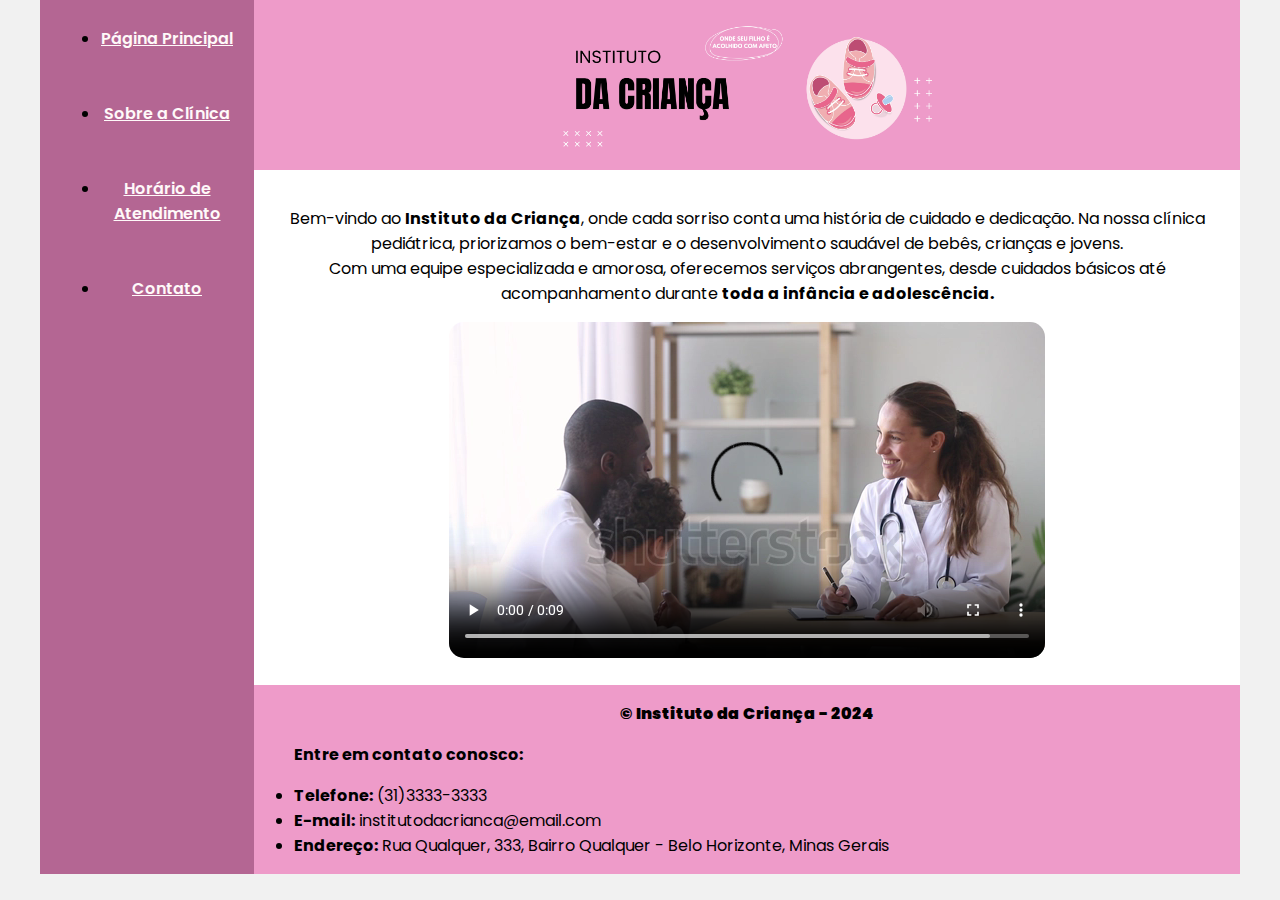
<file: index.html>
<!DOCTYPE html>
<html lang="pt-br">

<head>
    <meta charset="UTF-8">
    <meta http-equiv="X-UA-Compatible" content="IE=edge">
    <meta name="viewport" content="width=device-width, initial-scale=1.0">
    <title>Instituto da Criança</title>
    <link rel="stylesheet" href="style.css">

    <link rel="preconnect" href="https://fonts.googleapis.com">
    <link rel="preconnect" href="https://fonts.gstatic.com" crossorigin>
    <link
        href="https://fonts.googleapis.com/css2?family=Dancing+Script&family=Montserrat:wght@100;400&family=Poppins:ital,wght@0,100;0,200;0,300;0,400;0,500;0,600;0,700;0,800;0,900;1,100;1,200;1,300;1,400;1,500;1,600;1,700;1,800;1,900&family=Roboto:ital,wght@0,100;0,300;0,400;0,500;0,700;0,900;1,100;1,300;1,400;1,500;1,700;1,900&family=Titan+One&display=swap"
        rel="stylesheet">
</head>

<body>
    <div class="wrapper">
        <div class="menu">
            <!-- Aqui vai o seu menu -->
            <ul>
                <li><a href="/index.html">Página Principal</a></li><br><br>
                <li><a href="/sobre.html">Sobre a Clínica</a></li><br><br>
                <li><a href="/horario.html">Horário de Atendimento</a></li><br><br>
                <li><a href="/contato.html">Contato</a></li>
            </ul>
        </div>

        <div class="main">
            <div class="header">
                <img src="/assets/1.png" width="400">
            </div>

            <div class="content">
                <p>
                    Bem-vindo ao <strong>Instituto da Criança</strong>, onde cada sorriso conta uma história de cuidado e dedicação. Na
                    nossa clínica pediátrica, priorizamos o bem-estar e o desenvolvimento saudável de bebês, crianças e
                    jovens. 
                    <br>
                    Com uma equipe especializada e amorosa, oferecemos serviços abrangentes, desde cuidados
                    básicos até acompanhamento durante <strong>toda a infância e adolescência.</strong>
                </p>

                <video id="content-page-video" controls autoplay loop>
                    <source src="/assets/stock-footage-young-female-caucasian-doctor-make-notes-listen-to-african-american-father-of-little-ill-child-son.webm">
                    Seu navegador não suporta vídeos
                </video>
            </div>

            <div class="footer">
                <p id="copyright-footer">
                    &copy; Instituto da Criança - 2024
                </p>
                <p id="footer-contact">
                    <strong>Entre em contato conosco:</strong>
                <ul id="contact-footer-list">
                    <li><strong>Telefone:</strong> (31)3333-3333 </li>
                    <li><strong>E-mail:</strong> institutodacrianca@email.com</li>
                    <li><strong>Endereço:</strong> Rua Qualquer, 333, Bairro Qualquer - Belo Horizonte, Minas Gerais
                    </li>
                </ul>
                </p>
            </div>
        </div>
    </div>
</body>

</html>
</file>
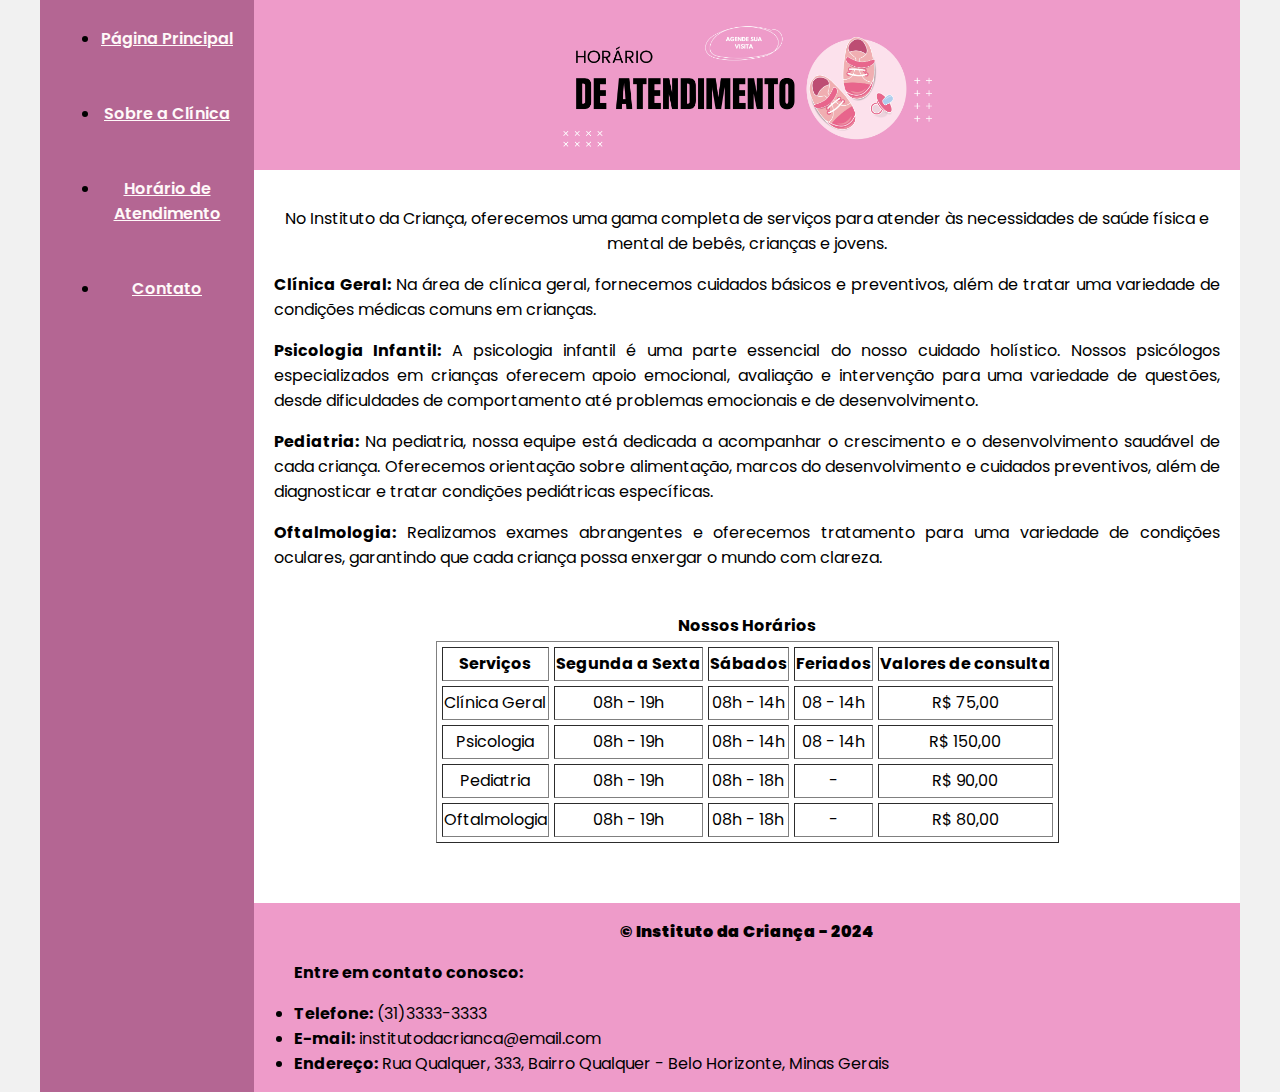
<file: horario.html>
<!DOCTYPE html>
<html lang="pt-br">

<head>
    <meta charset="UTF-8">
    <meta http-equiv="X-UA-Compatible" content="IE=edge">
    <meta name="viewport" content="width=device-width, initial-scale=1.0">
    <title>Horário de Atendimento</title>
    <link rel="stylesheet" href="style.css">

    <link rel="preconnect" href="https://fonts.googleapis.com">
    <link rel="preconnect" href="https://fonts.gstatic.com" crossorigin>
    <link
        href="https://fonts.googleapis.com/css2?family=Dancing+Script&family=Montserrat:wght@100;400&family=Poppins:ital,wght@0,100;0,200;0,300;0,400;0,500;0,600;0,700;0,800;0,900;1,100;1,200;1,300;1,400;1,500;1,600;1,700;1,800;1,900&family=Roboto:ital,wght@0,100;0,300;0,400;0,500;0,700;0,900;1,100;1,300;1,400;1,500;1,700;1,900&family=Titan+One&display=swap"
        rel="stylesheet">
</head>

<body>
    <div class="wrapper">
        <div class="menu">
            <!-- Aqui vai o seu menu -->
            <ul>
                <li><a href="/index.html">Página Principal</a></li><br><br>
                <li><a href="/sobre.html">Sobre a Clínica</a></li><br><br>
                <li><a href="/horario.html">Horário de Atendimento</a></li><br><br>
                <li><a href="/contato.html">Contato</a></li>
            </ul>
        </div>

        <div class="main">
            <div class="header">
                <img src="/assets/horario-de-atendimento.png" width="400">
            </div>

            <div class="content">
                <p>
                    No Instituto da Criança, oferecemos uma gama completa de serviços para atender às
                    necessidades de saúde física e mental de bebês, crianças e jovens.
                </p>
                <p id="general-clinic-description">
                    <strong>Clínica Geral:</strong> Na área de clínica geral, fornecemos cuidados básicos e preventivos,
                    além de tratar uma variedade de condições médicas comuns em crianças.
                </p>

                <p id="psychology-description">
                    <strong>Psicologia Infantil:</strong> A psicologia infantil é uma parte essencial do nosso cuidado
                    holístico. Nossos psicólogos especializados em crianças oferecem apoio emocional, avaliação e
                    intervenção para uma variedade de questões, desde dificuldades de comportamento até problemas
                    emocionais e de desenvolvimento.
                </p>

                <p id="pediatrics-description">
                    <strong>Pediatria:</strong> Na pediatria, nossa equipe está dedicada a acompanhar o crescimento e o
                    desenvolvimento saudável de cada criança. Oferecemos orientação sobre alimentação, marcos do
                    desenvolvimento e cuidados preventivos, além de diagnosticar e tratar condições pediátricas
                    específicas.
                </p>

                <p id="ophtalmology-description">
                    <strong>Oftalmologia:</strong> Realizamos exames abrangentes e oferecemos tratamento para uma
                    variedade de condições oculares, garantindo que cada criança possa enxergar o mundo com clareza.
                </p> 
                <br>

                <table id="schedule-table" cellspacing="5px" border="1">
                    <caption id="table-title">Nossos Horários</caption>
                    <thead>
                        <tr>
                            <th>Serviços</th>
                            <th>Segunda a Sexta</th>
                            <th>Sábados</th>
                            <th>Feriados</th>
                            <th>Valores de consulta</th>
                        </tr>
                    </thead>
                    <tbody>
                        <tr>
                            <td>Clínica Geral</td>
                            <td>08h - 19h</td>
                            <td>08h - 14h</td>
                            <td>08 - 14h</td>
                            <td>R$ 75,00</td>
                        </tr>

                        <tr>
                            <td>Psicologia</td>
                            <td>08h - 19h</td>
                            <td>08h - 14h</td>
                            <td>08 - 14h</td>
                            <td>R$ 150,00</td>
                        </tr>

                        <tr>
                            <td>Pediatria</td>
                            <td>08h - 19h</td>
                            <td>08h - 18h</td>
                            <td>-</td>
                            <td>R$ 90,00</td>
                        </tr>

                        <tr>
                            <td>Oftalmologia</td>
                            <td>08h - 19h</td>
                            <td>08h - 18h</td>
                            <td>-</td>
                            <td>R$ 80,00</td>
                        </tr>
                    </tbody>
                </table>
            </div>

            <div class="footer">
                <p id="copyright-footer">
                    &copy; Instituto da Criança - 2024
                </p>
                <p id="footer-contact">
                    <strong>Entre em contato conosco:</strong>
                <ul id="contact-footer-list">
                    <li><strong>Telefone:</strong> (31)3333-3333 </li>
                    <li><strong>E-mail:</strong> institutodacrianca@email.com</li>
                    <li><strong>Endereço:</strong> Rua Qualquer, 333, Bairro Qualquer - Belo Horizonte, Minas Gerais
                    </li>
                </ul>
                </p>
            </div>
        </div>
    </div>
</body>

</html>
</file>
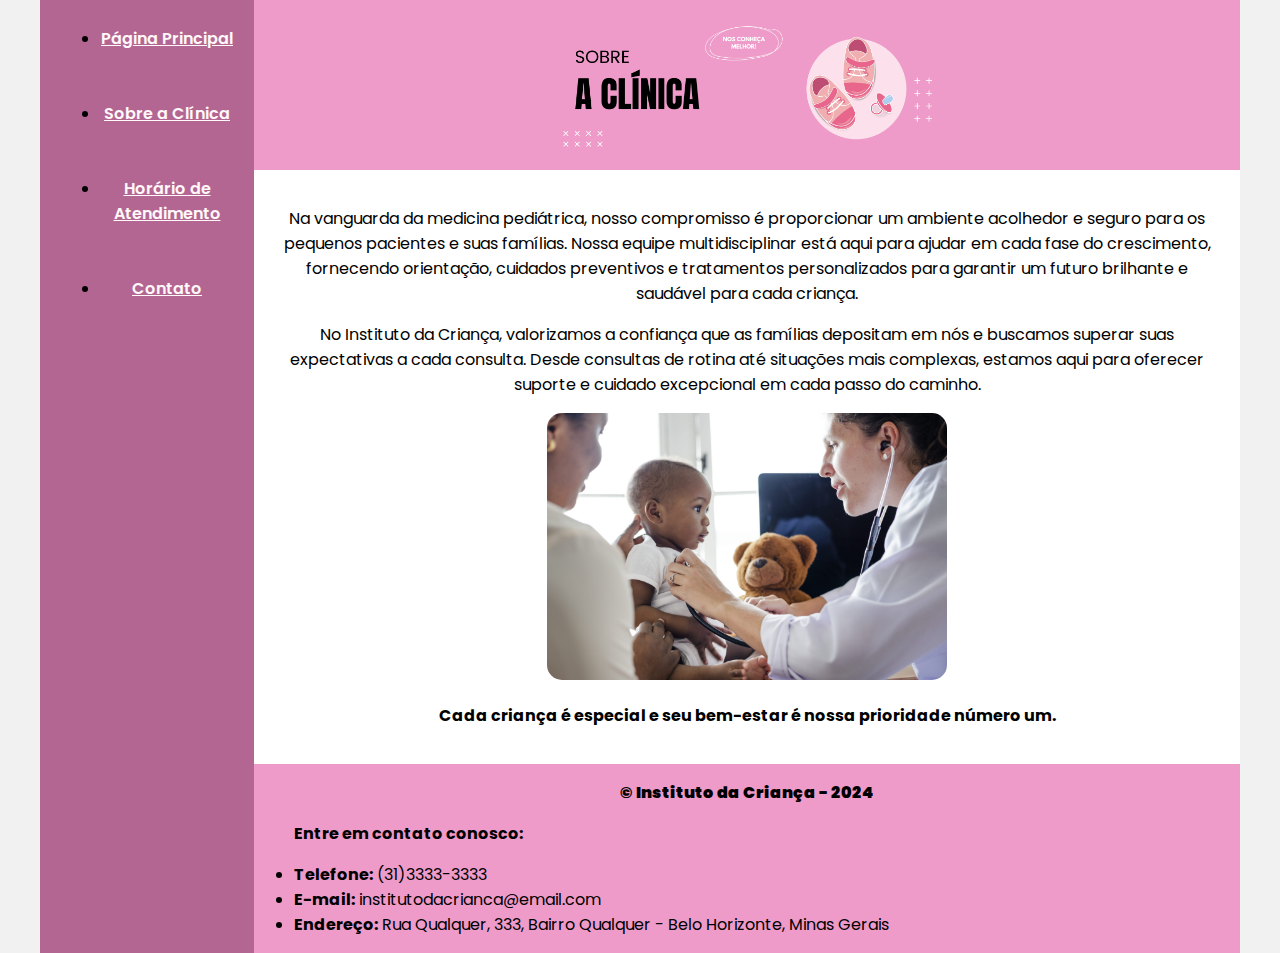
<file: sobre.html>
<!DOCTYPE html>
<html lang="pt-br">

<head>
    <meta charset="UTF-8">
    <meta http-equiv="X-UA-Compatible" content="IE=edge">
    <meta name="viewport" content="width=device-width, initial-scale=1.0">
    <title>Sobre a Clínica</title>
    <link rel="stylesheet" href="style.css">

    <link rel="preconnect" href="https://fonts.googleapis.com">
    <link rel="preconnect" href="https://fonts.gstatic.com" crossorigin>
    <link
        href="https://fonts.googleapis.com/css2?family=Dancing+Script&family=Montserrat:wght@100;400&family=Poppins:ital,wght@0,100;0,200;0,300;0,400;0,500;0,600;0,700;0,800;0,900;1,100;1,200;1,300;1,400;1,500;1,600;1,700;1,800;1,900&family=Roboto:ital,wght@0,100;0,300;0,400;0,500;0,700;0,900;1,100;1,300;1,400;1,500;1,700;1,900&family=Titan+One&display=swap"
        rel="stylesheet">
</head>

<body>
    <div class="wrapper">
        <div class="menu">
            <!-- Aqui vai o seu menu -->
            <ul>
                <li><a href="/index.html">Página Principal</a></li><br><br>
                <li><a href="/sobre.html">Sobre a Clínica</a></li><br><br>
                <li><a href="/horario.html">Horário de Atendimento</a></li><br><br>
                <li><a href="/contato.html">Contato</a></li>
            </ul>
        </div>

        <div class="main">
            <div class="header">
                <img src="/assets/sobre-a-clinica.png" width="400">
            </div>

            <div class="content">
                <p>
                    Na vanguarda da medicina pediátrica, nosso compromisso é proporcionar um ambiente acolhedor e seguro
                    para os pequenos pacientes e suas famílias. Nossa equipe multidisciplinar está aqui para ajudar em
                    cada fase do crescimento, fornecendo orientação, cuidados preventivos e tratamentos personalizados
                    para garantir um futuro brilhante e saudável para cada criança.
                </p>
                <p>
                    No Instituto da Criança, valorizamos a confiança que as famílias depositam em nós e buscamos superar
                    suas expectativas a cada consulta. Desde consultas de rotina até situações mais complexas, estamos
                    aqui para oferecer suporte e cuidado excepcional em cada passo do caminho.
                </p>

                <img id="sobre-content-img" src="/assets/bebe-visitando-o-medico-para-um-checkup-1-scaled.jpg" width="400" alt="Bebê visitando o médico para um checkup">

                <p>
                    <strong>
                        Cada criança é especial e seu bem-estar é nossa prioridade número um.
                    </strong>
                </p>
            </div>

            <div class="footer">
                <p id="copyright-footer">
                    &copy; Instituto da Criança - 2024
                </p>
                <p id="footer-contact">
                    <strong>Entre em contato conosco:</strong>
                <ul id="contact-footer-list">
                    <li><strong>Telefone:</strong> (31)3333-3333 </li>
                    <li><strong>E-mail:</strong> institutodacrianca@email.com</li>
                    <li><strong>Endereço:</strong> Rua Qualquer, 333, Bairro Qualquer - Belo Horizonte, Minas Gerais
                    </li>
                </ul>
                </p>
            </div>
        </div>
    </div>
</body>

</html>
</file>
<file: style.css>
html, body {
    margin: 0;
    font-family: "Poppins", sans-serif;
    text-align: center;
}

:root {
    --header-footer-color: #ee9bc9;
    --menu-color: #b46693;
    --contact-banner-color: #f5f0f5;
}

a {
    color: #fff9f9;
    font-weight: 600;
}
body {
    background-color: #f1f1f1;
    display: flex;
    justify-content: center;
}

.wrapper {
    width: 1200px;
    display: flex;
    margin: 0 auto;
    background-color: var(--menu-color);
}
.main {
    display: flex;
    flex-flow: column;
    width: 85%;
}
.menu {
    width: 15%;
    background-color: var(--menu-color);
    padding: 10px 20px 0px;
}
.header {
    background-color: var(--header-footer-color);
    min-height: 150px;
    text-align: center;
}
.content {
    background-color: white;
    min-height: 300px;
    padding: 20px;
}
.footer {
    background-color: var(--header-footer-color);
    min-height: 150px;
}

#footer-contact,
#contact-footer-list {
    padding-left: 40px;
    text-align: justify;
}

#copyright-footer {
    font-weight: 900;
}

#content-page-video {
    border-radius: 15px;
}

#sobre-content-img {
    border-radius: 15px;
}

#schedule-table {
    margin: auto;
    margin-bottom: 40px;
    line-height: 30px;
}

#general-clinic-description,
#psychology-description,
#pediatrics-description,
#ophtalmology-description {
    text-align: justify;
}

#table-title {
    font-weight: 700;
}

#contact-banner-img {
    background-color: var(--contact-banner-color);
}


#contact-list {
    text-align: justify;
}

iframe {
    border-radius: 30px;
}

h2 {
    text-align: justify;
}

fieldset {
    border-radius: 10px;
}
form {
    text-align: justify;
}

#mensagem {
    text-align: center;
}
button {
    margin-right: 15px;
    border-radius: 5px;
    padding-top: 5px;
    padding-bottom: 5px;
    background-color: #ee9bc9;
}
</file>
